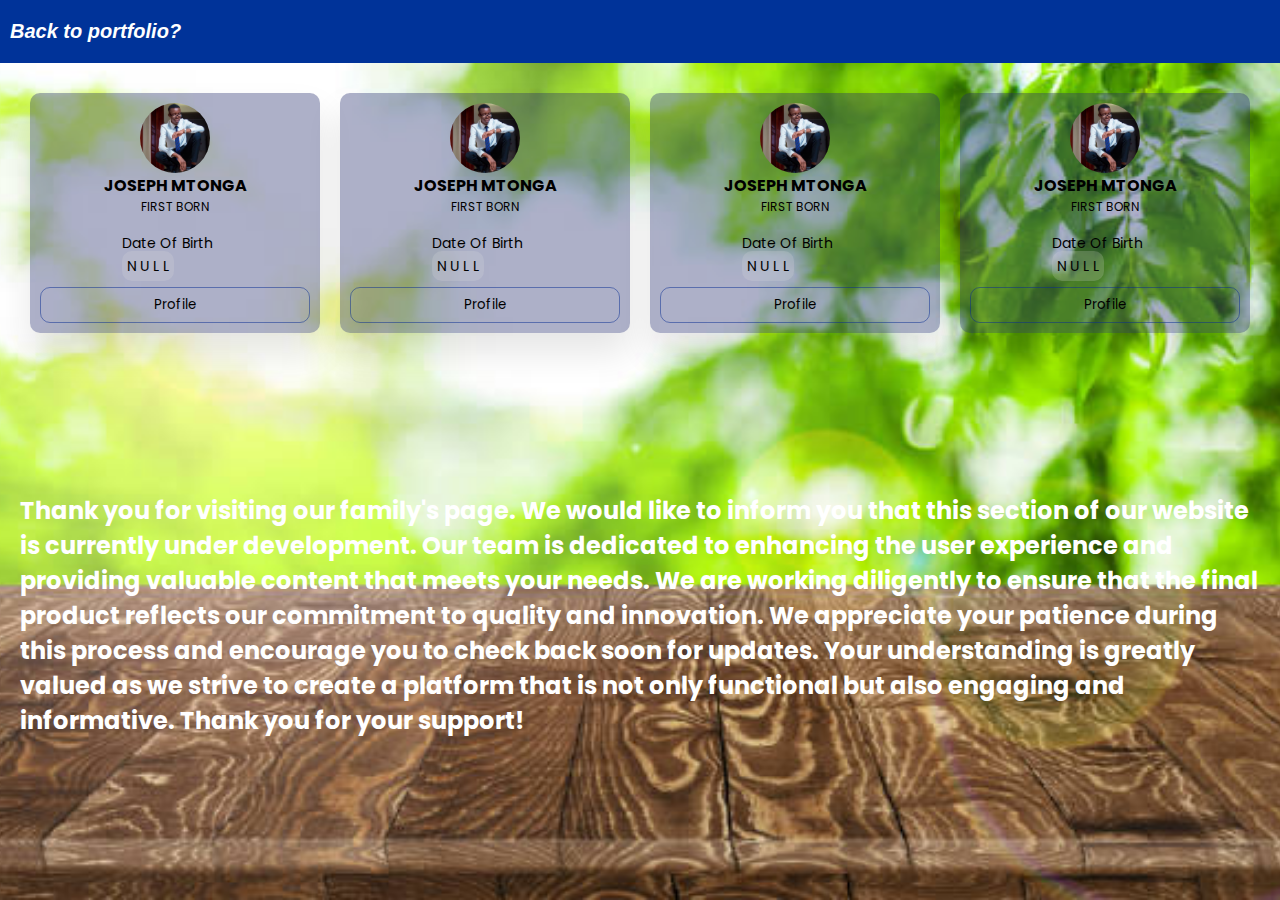
<file: mtonga/family/family.html>
<span style="font-family: verdana, geneva, sans-serif;"><!DOCTYPE html>
    <html lang="en">
    <head>
      <meta charset="UTF-8" />
      <title>My Lineage</title>
      <link rel="stylesheet" href="family.css" />
      <!-- Font Awesome Cdn Link -->
      <link rel="stylesheet" href="https://cdnjs.cloudflare.com/ajax/libs/font-awesome/5.15.4/css/all.min.css"/>
    </head>
    <body>
        <header>
        
        <a href="../index.html" class="logo">Back to portfolio?</a>
            
        </header>
      <div class="container">
    
    
        <section class="main">
          <div class="main-top">
            <i class="fas fa-user-cog"></i>
          </div>
          <div class="users">
            <div class="card">
            <img src="../Images/about.jpg">
              <h4>Joseph Mtonga</h4>
              <p>First Born</p>
              <div class="per">
                <table>
                  <tr>
                    <td>Date Of Birth</td>
                  </tr>
                  <tr>
                    <td><span>N U L L</span></td>
                  </tr>
                </table>
              </div>
              <button>Profile</button>
            </div>
            
            <div class="card">
                <img src="../Images/about.jpg">
              <h4>Joseph Mtonga</h4>
              <p>First Born</p>
              <div class="per">
                <table>
                    <tr>
                      <td>Date Of Birth</td>
                    </tr>
                    <tr>
                      <td><span>N U L L</span></td>
                    </tr>
                  </table>
              </div>
              <button>Profile</button>
            </div>
            <div class="card">
                <img src="../Images/about.jpg">
              <h4>Joseph Mtonga</h4>
              <p>First Born</p>
              <div class="per">
                <table>
                    <tr>
                      <td>Date Of Birth</td>
                    </tr>
                    <tr>
                      <td><span>N U L L</span></td>
                    </tr>
                  </table>
              </div>
              <button>Profile</button>
            </div>
            <div class="card">
              <img src="../Images/about.jpg">
              <h4>Joseph Mtonga</h4>
              <p>First Born</p>
              <div class="per">
                <table>
                    <tr>
                      <td>Date Of Birth</td>
                    </tr>
                    <tr>
                      <td><span>N U L L</span></td>
                    </tr>
                  </table>
              </div>
              <button>Profile</button>
            </div>
          </div>

          <br><br><br><br><br><br>

          <p1>
            Thank you for visiting our family's page. We would like to inform you that this section of our website 
            is currently under development. Our team is dedicated to enhancing the user experience and providing 
            valuable content that meets your needs. We are working diligently to ensure that the final product 
            reflects our commitment to quality and innovation. We appreciate your patience during this process and 
            encourage you to check back soon for updates. Your understanding is greatly valued as we strive to create 
            a platform that is not only functional but also engaging and informative. Thank you for your support!
          </p1>
</file>
<file: mtonga/family/family.css>
@import url("https://fonts.googleapis.com/css2?family=Poppins:wght@400;500;600;700&display=swap");
*{
  margin: 0;
  padding: 0;
  outline: none;
  border: none;
  text-decoration: none;
  box-sizing: border-box;
  font-family: "Poppins", sans-serif;
}
body{
  background: url('../Images/fam.jpg') no-repeat center center fixed;
  background-size: cover;
}

.container{
  display: flex;
}

/* MAin Section */
.main{
  position: relative;
  padding: 20px;
  width: 100%;
}
.main-top{
  display: flex;
  width: 100%;
}
.main-top i{
  position: absolute;
  right: 0;
  margin: 10px 30px;
  color: rgba(110, 109, 109, 0);
  cursor: pointer;
}
.main .users{
  display: flex;
  width: 100%;
}
.users .card{
  width: 25%;
  margin: 10px;
  background: #21296b5e;
  text-align: center;
  border-radius: 10px;
  padding: 10px;
  box-shadow: 0 20px 35px rgba(0, 0, 0, 0.1);
}
.users .card img{
  width: 70px;
  height: 70px;
  border-radius: 50%;
}
.users .card h4{
  text-transform: uppercase;
}
.users .card p{
  font-size: 12px;
  margin-bottom: 15px;
  text-transform: uppercase;
}
.users table{
  margin:  auto;
}
.users .per span{
  padding: 5px;
  border-radius: 10px;
  background: rgba(223, 223, 223, 0.212);
}
.users td{
  font-size: 14px;
  padding-right: 15px;
}
.users .card button{
  width: 100%;
  margin-top: 8px;
  padding: 7px;
  cursor: pointer;
  border-radius: 10px;
  background: transparent;
  border: 1px solid #072c9280;
}
.users .card button:hover{
  background: #072c9293;
  color: #fff;
  transition: 0.5s;
}
/* Header styles */
header {
    background-color: #003399; /* Dark blue background */
    padding: 20px 0;
}


/* Logo styling */
.logo {
    font-style: italic;
    color: white;
    margin-left: 10px;
    font-size: 20px;
    font-weight: bold;
    font-family: Arial, sans-serif;
}
/* family.css */
p1 {
    text-align: justify; /* Justifies the text */
    color: white; /* Sets the text color to white */
    font-size: 24px;
    font-weight: bolder;
}
</file>
